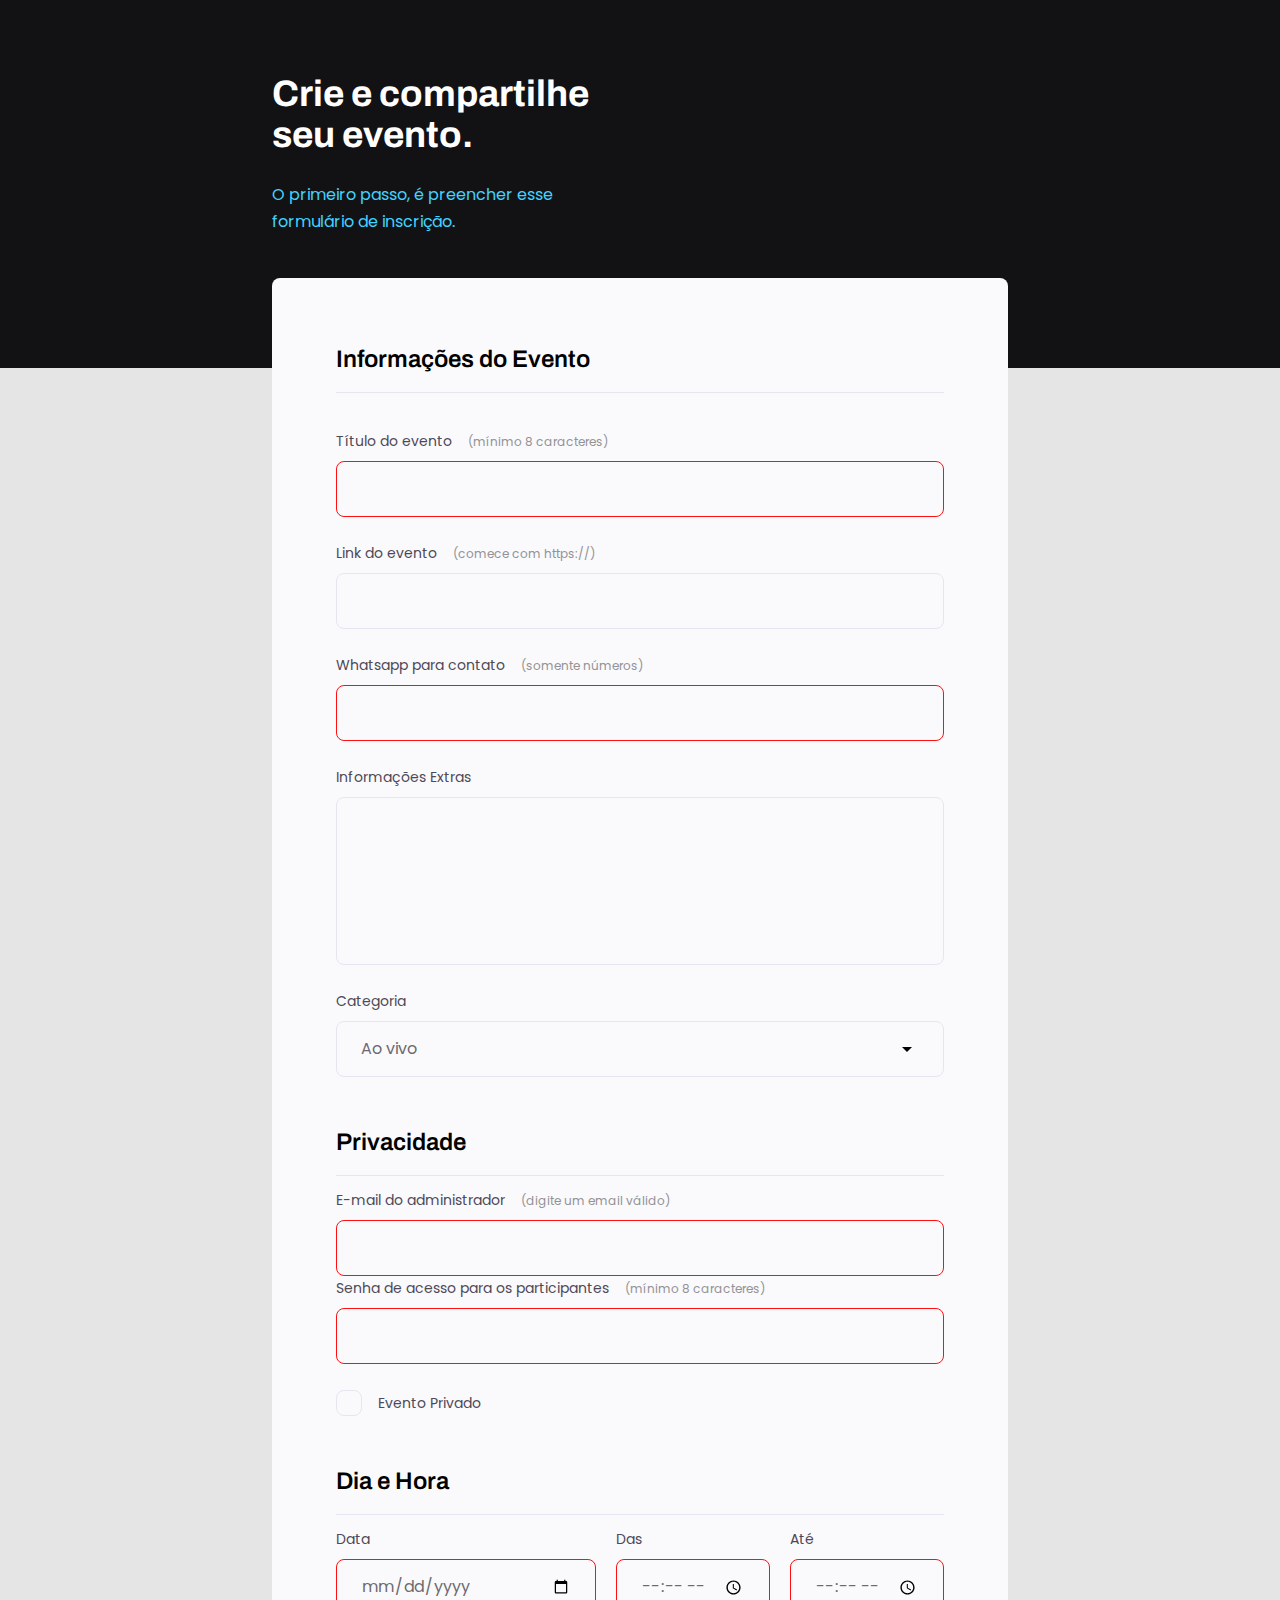
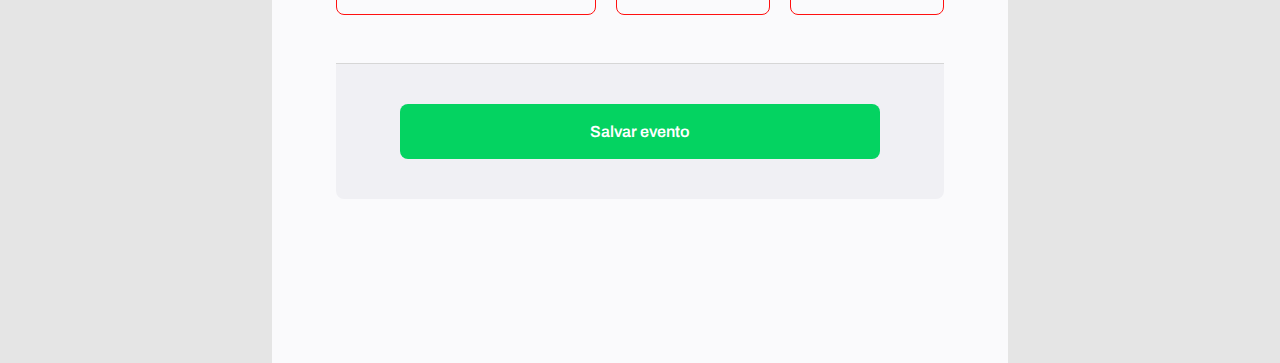
<file: index.html>
<!DOCTYPE html>
<html lang="pt-br">
  <head>
    <link rel="preconnect" href="https://fonts.googleapis.com" />
    <link rel="preconnect" href="https://fonts.gstatic.com" crossorigin />
    <meta charset="UTF-8" />
    <meta name="viewport" content="width=device-width, initial-scale=1.0" />
    <title>Crie seu evento</title>
    <link
      href="https://fonts.googleapis.com/css2?family=Archivo:wght@600;700&family=Poppins&display=swap"
      rel="stylesheet"
    />
    <link rel="stylesheet" href="style.css" />
  </head>
  <body>
    <div class="page">
      <header>
        <h1>Crie e compartilhe seu evento.</h1>
        <p>O primeiro passo, é preencher esse formulário de inscrição.</p>
      </header>
      <main>
        <form id="my-form">
          <!-- fieldset é um agrupamento de informações, a legenda seria sobre o que seria esse agrupamento -->
          <!-- usado em formulários para dizer sobre o que ele é -->
          <fieldset>
            <div id="fieldset-wrapper">
              <legend>Informações do Evento</legend>

              <div class="input-wrapper">
                <label for="event-title"
                  >Título do evento <span>(mínimo 8 caracteres)</span></label
                >
                <input type="text" id="event-title" required minlength="8" />
              </div>

              <div class="input-wrapper">
                <label for="event-link"
                  >Link do evento <span>(comece com https://)</span></label
                >
                <input type="url" id="event-link" />
              </div>

              <div class="input-wrapper">
                <label for="event-whatsapp"
                  >Whatsapp para contato <span>(somente números)</span></label
                >
                <input type="number" id="event-whatsapp" required />
              </div>

              <div class="input-wrapper">
                <label for="event-extra">Informações Extras </label>
                <textarea id="event-extra"></textarea>
              </div>

              <div class="input-wrapper">
                <label for="event-category">Categoria</label>
                <select id="event-category">
                  <option value="live">Ao vivo</option>
                  <option value="podcast">Podcast</option>
                  <option value="mentorship">Mentoria</option>
                </select>
              </div>
            </div>
          </fieldset>

          <fieldset>
            <div class="fieldset-wrapper">
              <legend>Privacidade</legend>

              <div class="input-wrapper">
                <label for="event-email"
                  >E-mail do administrador
                  <span>(digite um email válido)</span></label
                >
                <input type="text" id="event-email" required />
              </div>

              <div class="input-wrapper">
                <label for="event-password"
                  >Senha de acesso para os participantes
                  <span>(mínimo 8 caracteres)</span></label
                >
                <input
                  type="password"
                  id="event-password"
                  required
                  minlength="8"
                />
              </div>

              <div class="checkbox-wrapper">
                <input type="checkbox" id="event-private" />
                <label for="event-private">Evento Privado</label>
              </div>
            </div>
          </fieldset>

          <fieldset>
            <div class="fieldset-wrapper">
              <legend>Dia e Hora</legend>

              <div class="col-3">
                <div class="input-wrapper">
                  <label for="event-date">Data</label>
                  <input type="date" id="event-date" required />
                </div>

                <div class="input-wrapper">
                  <label for="event-begin">Das</label>
                  <input type="time" id="event-begin" required />
                </div>

                <div class="input-wrapper">
                  <label for="event-end">Até</label>
                  <input type="time" id="event-end" required />
                </div>
              </div>
            </div>
          </fieldset>
          <!-- existem varias maneiras de criar um botao para um formulario, podendo ser dentro ou fora dele, podendo utilizar com a tag button ou input type button -->

          <footer>
            <button type="submit" form="my-form">Salvar evento</button>
          </footer>
        </form>
      </main>
    </div>
  </body>
</html>
</file>
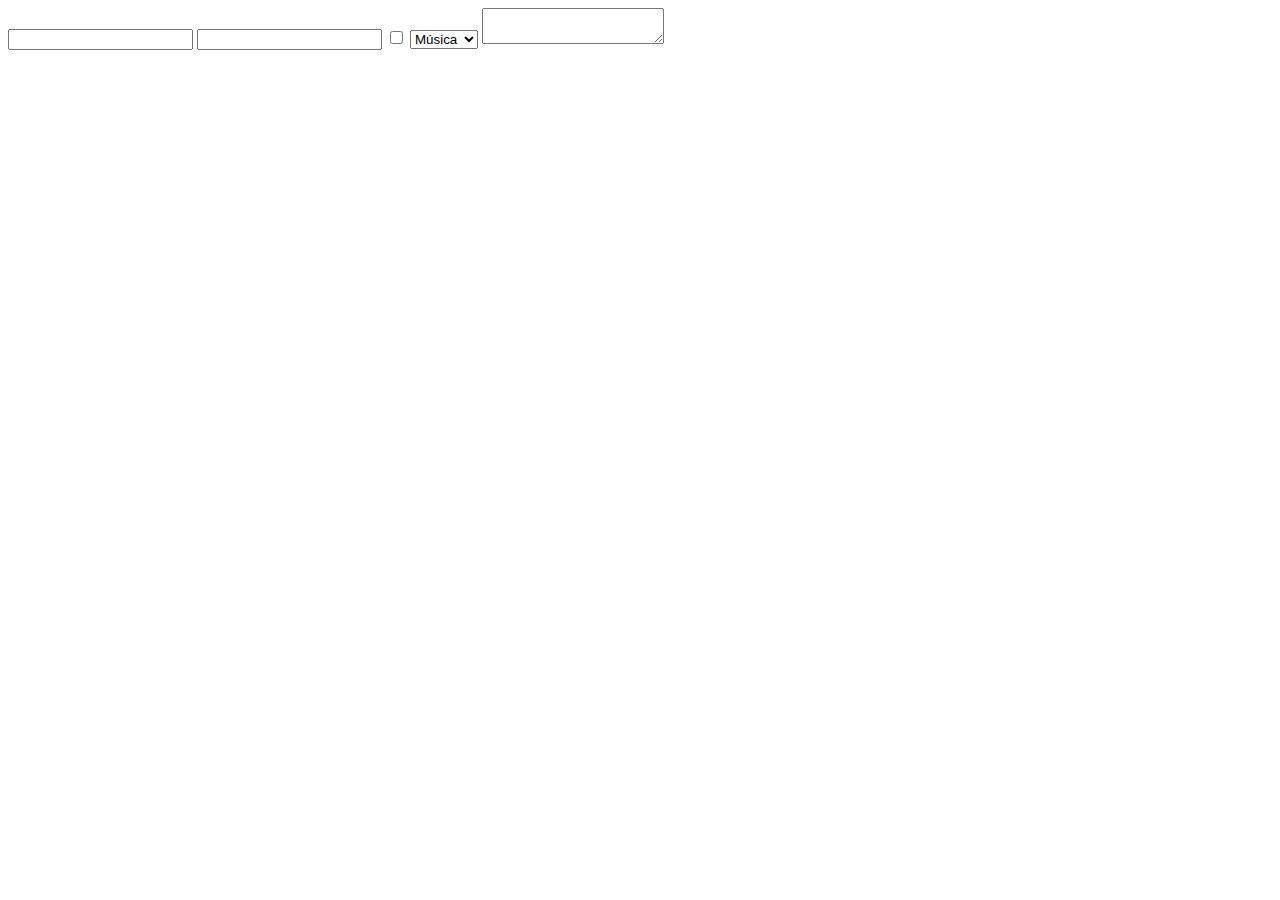
<file: docs/campos-formulario.html>
<!DOCTYPE html>
<html lang="pt-br">
  <head>
    <meta charset="UTF-8" />
    <meta name="viewport" content="width=device-width, initial-scale=1.0" />
    <title>Campos de Formuário</title>
  </head>
  <body>
    <!-- como estrutura base, todos devem ser seguidos de um label para identificar o que cada um é -->
    <!-- <label for="titulo">Título do evento</label>
    <input type="text" name="titulo" id="titulo" /> -->

    <input type="password" name="senha" id="senha" />
    <input type="number" name="number" id="number" />
    <input type="checkbox" name="caixa-marcar" id="caixa-marcar" />

    <select name="" id="">
      <option value="music">Música</option>
      <option value="sport">Esporte</option>
    </select>

    <textarea name="" id=""></textarea>
  </body>
</html>
</file>
<file: style.css>
* {
  margin: 0;
  padding: 0;
  box-sizing: border-box;
}

/* se eu quero definir qualquer propriedade pra mais de um item, utilizar virgula */

body,
input,
select,
textarea {
  font-family: "Poppins", sans-serif;
}

body {
  background: #e5e5e5;
}

/* margin auto para centralizar os itens na tela */
.page {
  width: 736px;
  margin: auto;
}
/* por padrão, quando usamos before ou after, temos que definir um conteúdo, mesmo que seja vazio, para que o elemento apareça na tela. Nesse caso, vamos usar o before para criar um elemento que vai ficar atrás de todo o conteúdo da página */
header::before {
  content: "";
  width: 100%;
  height: 368px;
  display: flex;
  position: absolute;
  top: 0;
  left: 0;
  z-index: -1;
  background: #121214;
}

header {
  width: 319px;
  margin-top: 4.6rem;
}

header h1 {
  font-family: "Archivo", sans-serif;
  font-weight: bold;
  font-size: 2.3rem;
  line-height: 2.6rem;
  color: white;
  margin-bottom: 24px;
}

header p {
  font-size: 1rem;
  line-height: 1.7rem;
  color: #42d3ff;
}

form {
  margin-top: 2.7rem;
  background: #fafafc;
  min-height: 300px;
  border-radius: 8px 8px 0px 0px;
  padding: 64px;
  display: flex;
  flex-direction: column;
  gap: 48px;
}

form fieldset {
  border: none;
}

fieldset #fieldset-wrapper {
  display: flex;
  flex-direction: column;
  gap: 24px;
}

fieldset legend {
  font-family: "Archivo", sans-serif;
  font-weight: 600;
  font-size: 24px;
  line-height: 34px;
  width: 100%;
  border-bottom: 1px solid #e6e6f0;
  padding-bottom: 16px;
  margin-bottom: 12px;
}

.input-wrapper {
  display: flex;
  flex-direction: column;
}

.input-wrapper label,
.checkbox-wrapper label {
  font-size: 14px;
  line-height: 24px;
  color: #4e4958;
  margin-bottom: 8px;
}

.input-wrapper label span {
  margin-left: 12px;
  font-size: 12px;
  line-height: 20px;
  color: #939296;
}

.input-wrapper label span:hover {
  color: #3d3d3f;
}

.input-wrapper input,
.input-wrapper textarea,
.input-wrapper select {
  background: #fafafc;
  border: 1px solid #e6e6f0;
  border-radius: 8px;
  height: 56px;
  padding: 0 24px;
  font-size: 16px;
  line-height: 26px;
  color: #6c6a71;
}

.input-wrapper textarea {
  padding-top: 6px;
  height: 168px;
  resize: none;
}

.input-wrapper select {
  appearance: none;
  -webkit-appearance: none;

  background: url("data:image/svg+xml;utf8,<svg xmlns='http://www.w3.org/2000/svg' width='24' height='24'><path d='M7 10l5 5 5-5z'/></svg>")
    no-repeat right 24px top 50%;
}

.col-3 {
  display: flex;
  gap: 20px;
}

/* Aqui estou dizendo que quero selecionar apenas a primeira div depois da minha class col-3 */

.col-3 > div:nth-child(1) {
  width: 100%;
}

.checkbox-wrapper {
  margin-top: 26px;
  position: relative;
}

.checkbox-wrapper input {
  position: absolute;
  opacity: 0;
  cursor: pointer;
  width: 24px;
  height: 24px;
}

.checkbox-wrapper label::before {
  content: "";
  width: 24px;
  height: 24px;
  border: 1px solid #e6e6f0;
  display: block;
  border-radius: 8px;
}

.checkbox-wrapper label {
  margin: 0;
  display: flex;
  align-items: center;
  gap: 16px;
}

/* minha label::before seria o meu checkbox personalizado neste contexto, aqui eu digo que ao meu input estar selecionado, a minha label que é o meu botão verdadeiro que personalizei, vai receber esse tipo diferente de selecionado */

.checkbox-wrapper input:checked + label::before {
  background: url("data:image/svg+xml,%3Csvg width='24' height='24'%0AviewBox='0 0 24 24' fill='none'%0Axmlns='http://www.w3.org/2000/svg'%3E%3Cpath d='M9.00016 16.1698L4.83016%0A11.9998L3.41016 13.4098L9.00016%0A18.9998L21.0002 6.99984L19.5902%0A5.58984L9.00016 16.1698Z'%0Afill='%2342D3FF' /%3E%3C/svg%3E");
}

/* aqui eu digo que quando meu botão estiver focado com o meu tab, ele vai ficar mais visivel ao usuario, com o outline deixando as bordas do meu checkbox preta */

.checkbox-wrapper input:focus + label::before {
  outline: 2px solid black;
}

footer {
  background: #f0f0f4;
  height: 136px;
  display: flex;
  flex-direction: column;
  padding: 40px 64px;
  margin-bottom: 100px;
  border-top: 1px solid #d6d6d6;
  border-radius: 0 0 8px 8px;
}

footer button {
  height: 56px;
  background: #04d361;
  border-radius: 8px;
  border: 0;
  font-family: "Archivo", sans-serif;
  font-weight: 600;
  font-size: 16px;
  line-height: 26px;
  color: white;
}

footer button:hover {
  background: #108042;
  cursor: pointer;
  transition: 0.3s;
}

/* sudoclasses servem para ver o estado do seu elemento */

input:invalid {
  border: 1px solid #ff1010;
}
</file>
